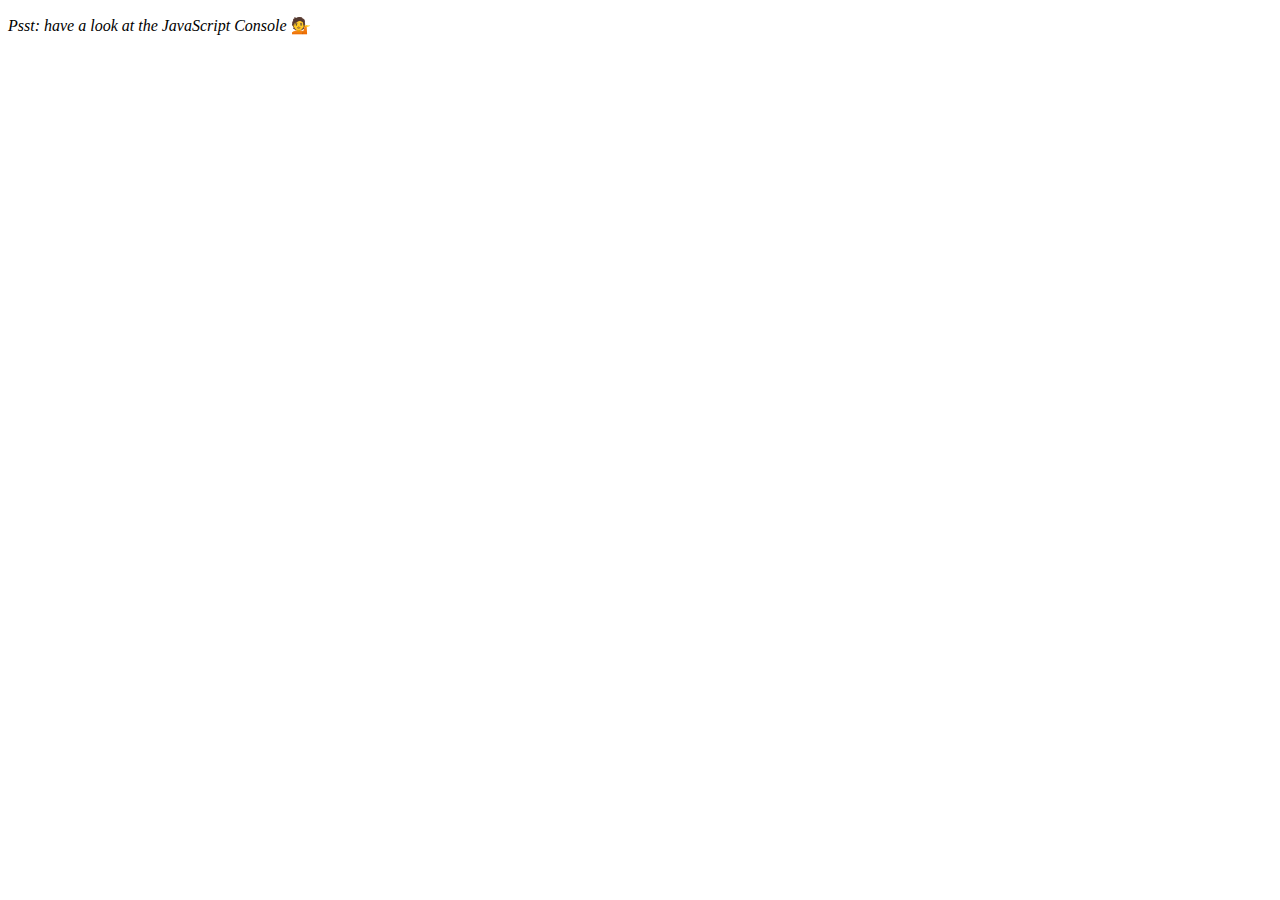
<file: array-cardio-1/index.html>
<!DOCTYPE html>
<html lang="en">
<head>
  <meta charset="UTF-8">
  <title>Array Cardio 💪</title>
</head>

<body>
  <p><em>Psst: have a look at the JavaScript Console</em> 💁</p>
  
  <script type="text/javascript" src="./script.js"></script>
</body>
</html>
</file>
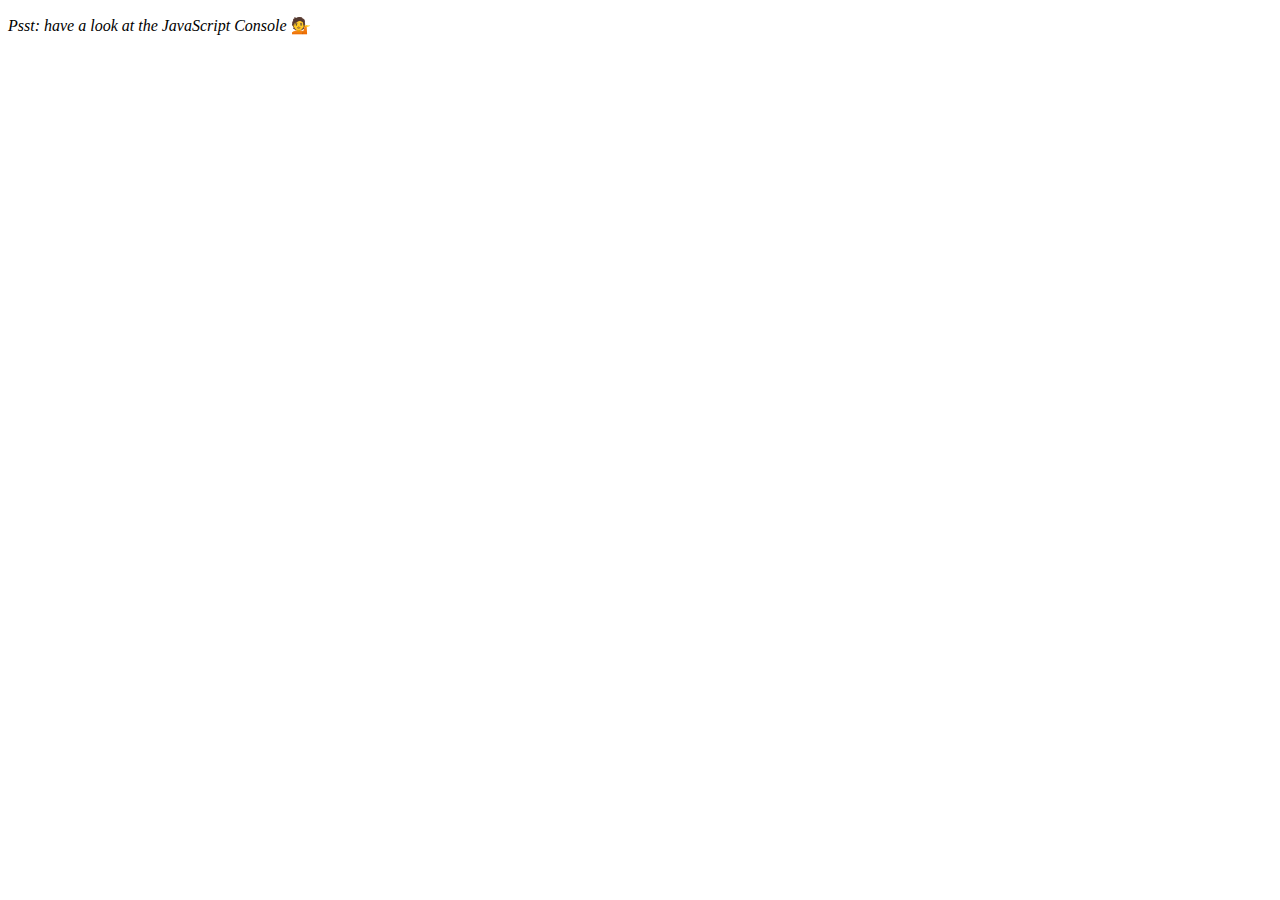
<file: array-cardio-2/index.html>
<!DOCTYPE html>
<html lang="en">
<head>
  <meta charset="UTF-8">
  <title>Array Cardio 💪💪</title>
</head>
<body>
  <p><em>Psst: have a look at the JavaScript Console</em> 💁</p>
  <script type="text/javascript" src="./script.js"></script>
</body>
</html>
</file>
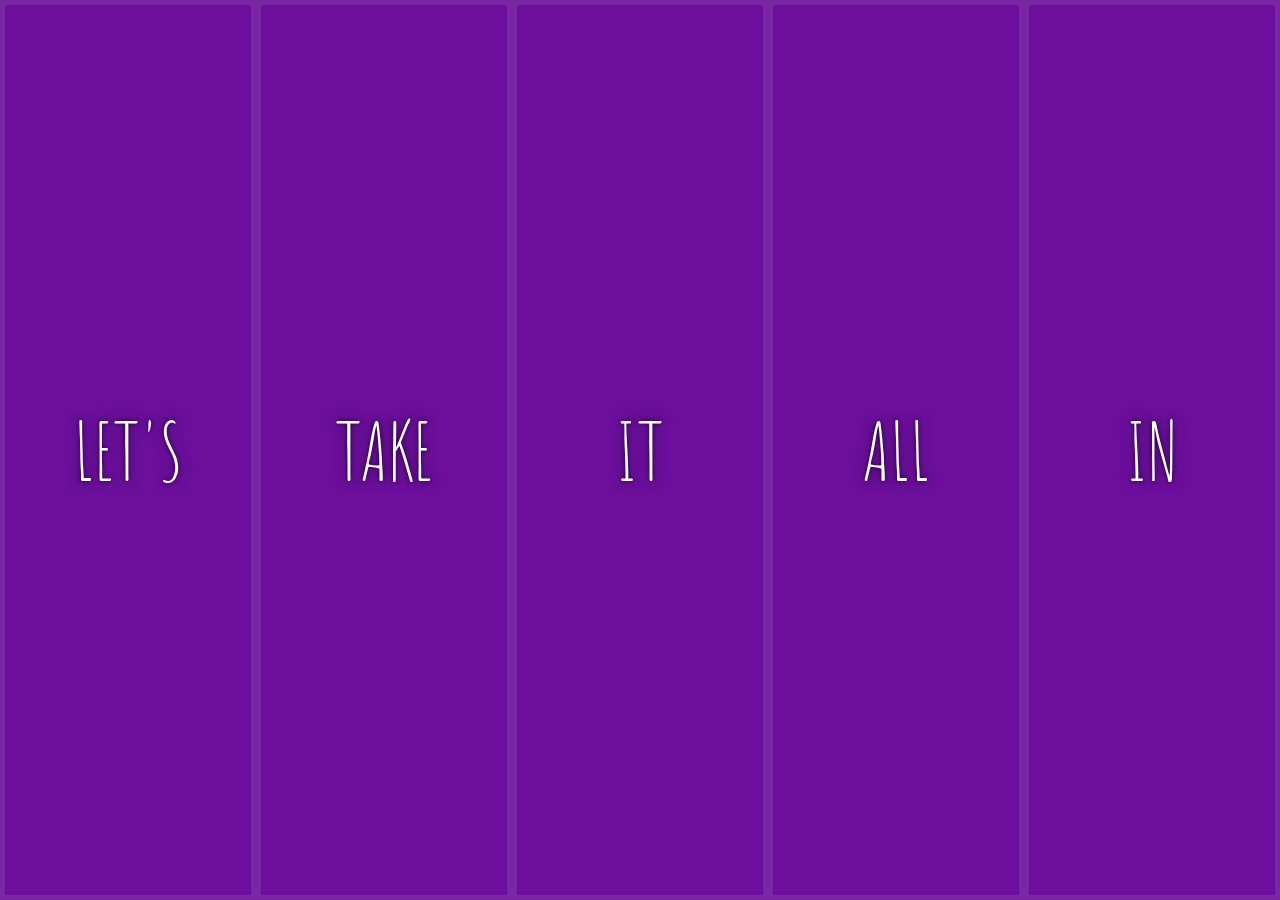
<file: flex-panel-gallery/index.html>
<!DOCTYPE html>
<html lang="en">
<head>
  <meta charset="UTF-8">
  <title>Flex Panels 💪</title>
  <link href='https://fonts.googleapis.com/css?family=Amatic+SC' rel='stylesheet' type='text/css'>
  <link rel="stylesheet" type="text/css" href="./style.css">
</head>

<body>

  <div class="panels">
    <div class="panel panel1">
      <p>Hey</p>
      <p>Let's</p>
      <p>Dance</p>
    </div>
    <div class="panel panel2">
      <p>Give</p>
      <p>Take</p>
      <p>Receive</p>
    </div>
    <div class="panel panel3">
      <p>Experience</p>
      <p>It</p>
      <p>Today</p>
    </div>
    <div class="panel panel4">
      <p>Give</p>
      <p>All</p>
      <p>You can</p>
    </div>
    <div class="panel panel5">
      <p>Life</p>
      <p>In</p>
      <p>Motion</p>
    </div>
  </div>

  <script type="text/javascript" src="./script.js"></script>
</body>
</html>
</file>
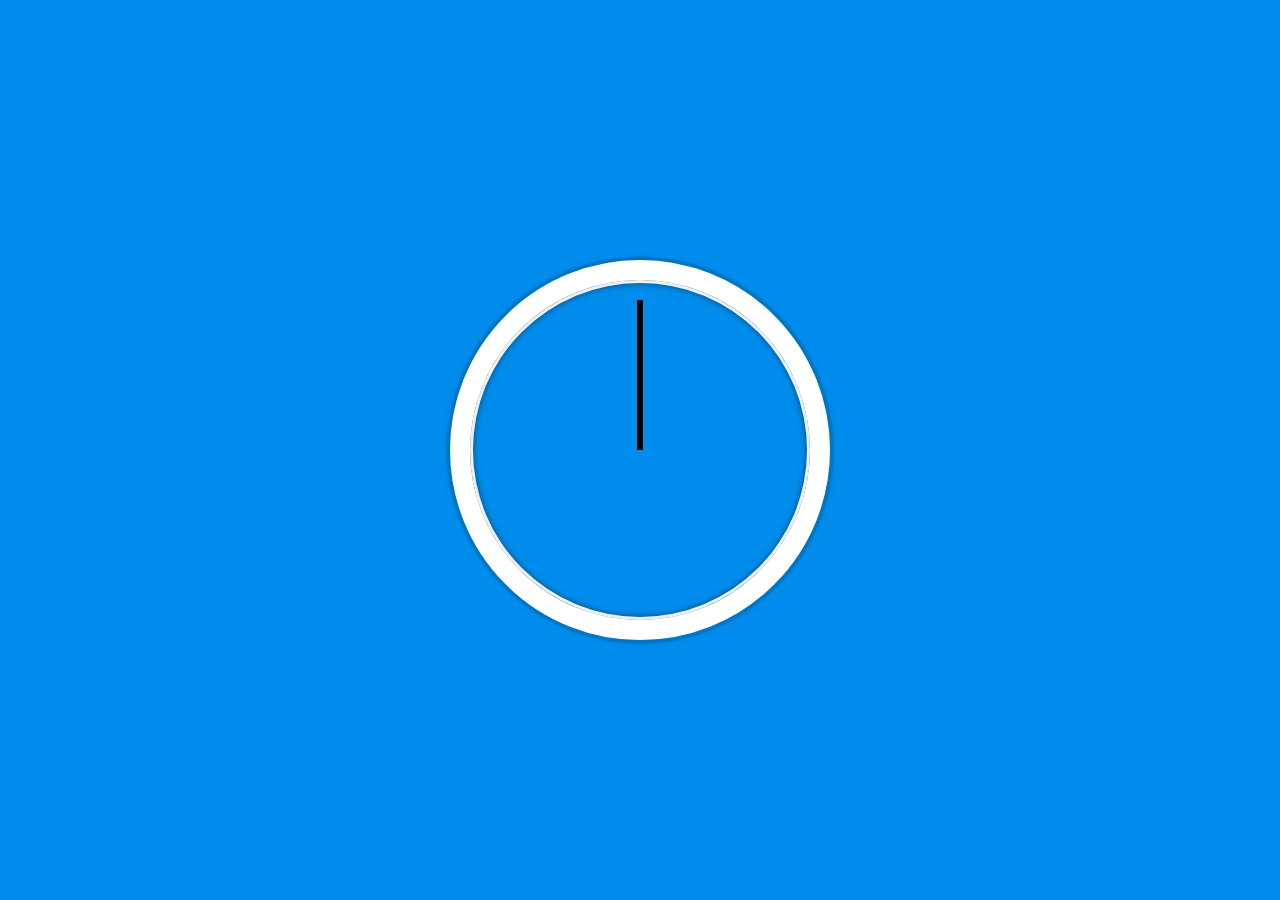
<file: JavaScript-clock/index.html>
<!doctype html>

<html lang="en">
<head>
	<meta charset="utf-8">

	<title>JS/CSS Clock</title>
	<link rel="stylesheet" href="./style.css">

	<!--[if lt IE 9]>
		<script src="https://cdnjs.cloudflare.com/ajax/libs/html5shiv/3.7.3/html5shiv.js"></script>
	<![endif]-->
</head>

<body>

<div class="clock">
	<div class="clock-face">
		<div class="hand hour-hand"></div>
		<div class="hand min-hand"></div>
		<div class="hand second-hand"></div>
	</div>
</div>

<script src="./script.js" type="text/javascript"></script>
</body>
</html>
</file>
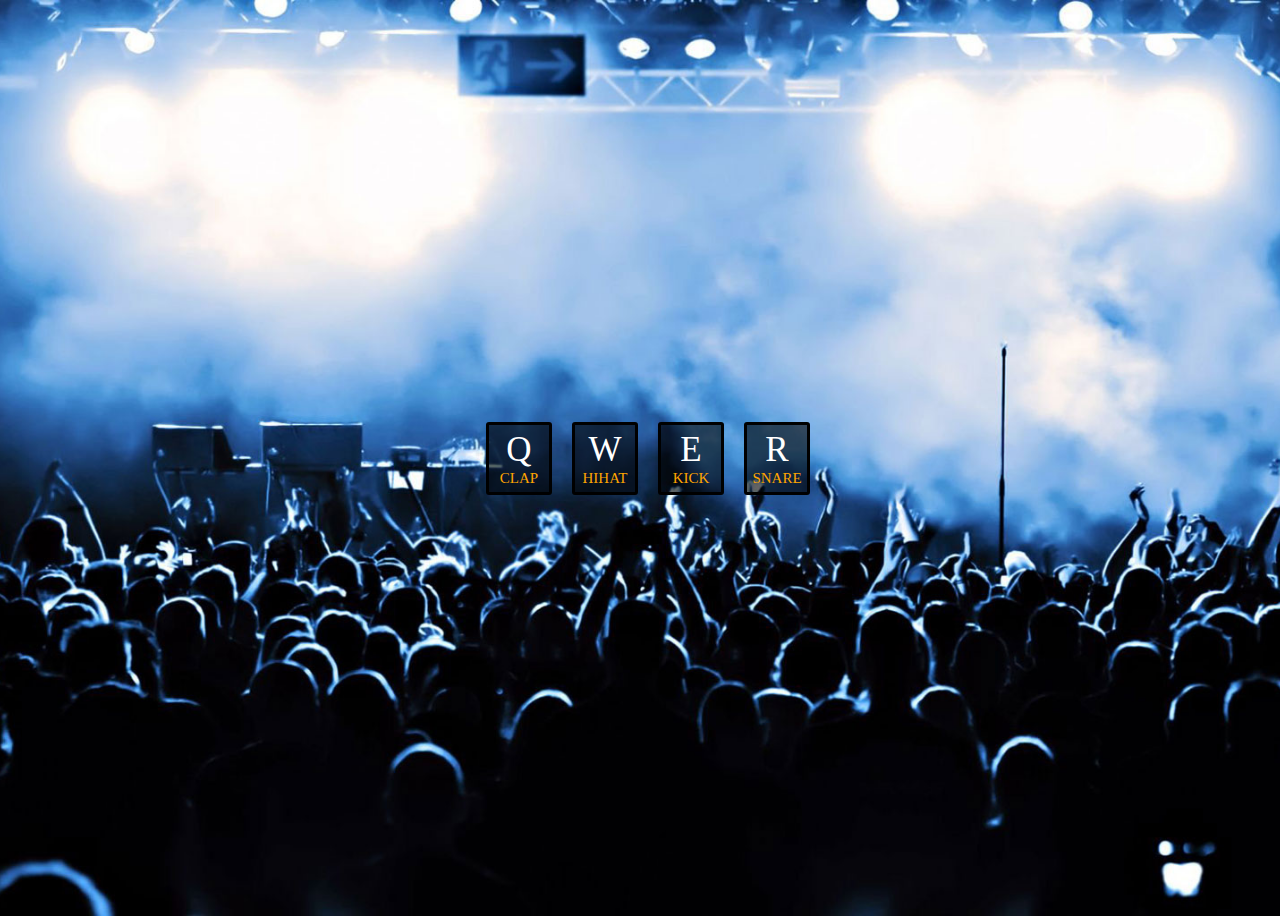
<file: JavaScript-drum-kit/index.html>
<!doctype html>

<html lang="en">
<head>
  <meta charset="utf-8">

  <title>JavaScript Drum-Kit</title>
  <link rel="stylesheet" href="./style.css">

  <!--[if lt IE 9]>
    <script src="https://cdnjs.cloudflare.com/ajax/libs/html5shiv/3.7.3/html5shiv.js"></script>
  <![endif]-->
</head>

<body>

<div class="keys">
  <div class="key" data-key="81">Q<span>CLAP</span></div>
  <div class="key" data-key="87">W<span>HIHAT</span></div>
  <div class="key" data-key="69">E<span>KICK</span></div>
  <div class="key" data-key="82">R<span>SNARE</span></div>
</div>

<audio data-key="81" src="resource/sounds/clap.mp3"></audio>
<audio data-key="87" src="resource/sounds/hi-hat.mp3"></audio>
<audio data-key="69" src="resource/sounds/kick.mp3"></audio>
<audio data-key="82" src="resource/sounds/snare.mp3"></audio>

  <script src="./script.js"></script>
</body>
</html>
</file>
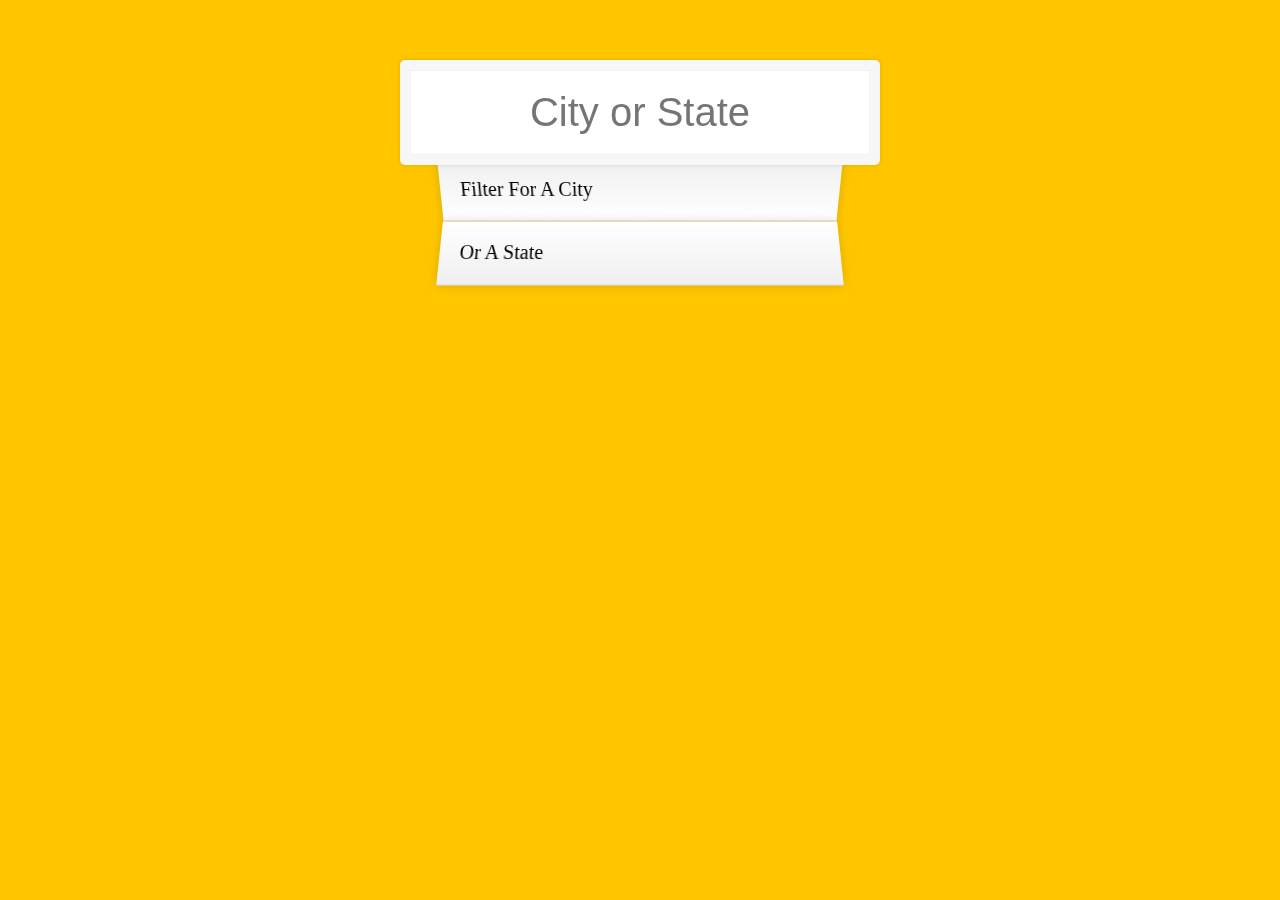
<file: type-ahead/index.html>
<!DOCTYPE html>
<html lang="en">
<head>
  <meta charset="UTF-8">
  <title>Type Ahead 👀</title>
  <link rel="stylesheet" href="./style.css">
</head>
<body>

  <form class="search-form">
    <input type="text" class="search" placeholder="City or State">
    <ul class="suggestions">
      <li>Filter for a city</li>
      <li>or a state</li>
    </ul>
  </form>

  <script type="text/javascript" src="./script.js"></script>

</body>
</html>
</file>
<file: flex-panel-gallery/style.css>
html {
  box-sizing: border-box;
  background:#ffc600;
  font-family:'helvetica neue';
  font-size: 20px;
  font-weight: 200;
}
body {
  margin: 0;
}
*, *:before, *:after {
  box-sizing: inherit;
}
.panels {
  min-height:100vh;
  overflow: hidden;
  display: flex;
}
.panel {
  background:#6B0F9C;
  box-shadow:inset 0 0 0 5px rgba(255,255,255,0.1);
  color:white;
  text-align: center;
  align-items:center;
  /* Safari transitionend event.propertyName === flex */
  /* Chrome + FF transitionend event.propertyName === flex-grow */
  transition:
    font-size 0.7s cubic-bezier(0.61,-0.19, 0.7,-0.11),
    flex 0.7s cubic-bezier(0.61,-0.19, 0.7,-0.11),
    background 0.2s;
  font-size: 20px;
  background-size:cover;
  background-position:center;
  flex: 1;
  flex-direction: column;
  display: flex;
}
.panel1 { background-image:url(https://source.unsplash.com/gYl-UtwNg_I/1500x1500); }
.panel2 { background-image:url(https://source.unsplash.com/1CD3fd8kHnE/1500x1500); }
.panel3 { background-image:url(https://images.unsplash.com/photo-1465188162913-8fb5709d6d57?ixlib=rb-0.3.5&q=80&fm=jpg&crop=faces&cs=tinysrgb&w=1500&h=1500&fit=crop&s=967e8a713a4e395260793fc8c802901d); }
.panel4 { background-image:url(https://source.unsplash.com/ITjiVXcwVng/1500x1500); }
.panel5 { background-image:url(https://source.unsplash.com/3MNzGlQM7qs/1500x1500); }
.panel > * {
  margin:0;
  width: 100%;
  transition:transform 0.5s;
  display: flex;
  justify-content: center;
  align-items: center;
  flex: 1;
}
.panel p {
  text-transform: uppercase;
  font-family: 'Amatic SC', cursive;
  text-shadow:0 0 4px rgba(0, 0, 0, 0.72), 0 0 14px rgba(0, 0, 0, 0.45);
  font-size: 2em;
}
.panel p:nth-child(2) {
  font-size: 4em;
}
.panel > *:first-child { 
  transform: translateY(-100%);
}
.panel > *:last-child {
  transform: translateY(100%);
}
.panel.open-active > *:first-child {
  transform: translateY(0);
}
.panel.open-active > *:last-child {
  transform: translateY(0);
}
.panel.open {
  flex: 5;
  font-size:40px;
}
</file>
<file: JavaScript-clock/style.css>
html {
	background:#018DED url(http://unsplash.it/1500/1000?image=881&blur=50);
	background-size:cover;
	font-family:'helvetica neue';
	text-align: center;
	font-size: 10px;
}
body {
	margin: 0;
	font-size: 2rem;
	display:flex;
	flex:1;
	min-height: 100vh;
	align-items: center;
}
.clock {
	width: 30rem;
	height: 30rem;
	border:20px solid white;
	border-radius:50%;
	margin:50px auto;
	position: relative;
	padding:2rem;
	box-shadow:
		0 0 0 4px rgba(0,0,0,0.1),
		inset 0 0 0 3px #EFEFEF,
		inset 0 0 10px black,
		0 0 10px rgba(0,0,0,0.2);
}
.clock-face {
	position: relative;
	width: 100%;
	height: 100%;
	transform: translateY(-3px); /* account for the height of the clock hands */
}
.hand {
	width:50%;
	height:6px;
	background:black;
	position: absolute;
	top:50%;
	transform: rotate(90deg);
	transform-origin: right;
}
</file>
<file: JavaScript-drum-kit/style.css>
body {
  width: 100vw;
  height: 100vh;
  background: url('resource/images/hero-bg.jpg');
  background-size: cover;
  background-position: center;
}

.keys {
  display: flex;
  justify-content: center;
  align-items: center;
  height: 100vh;
}

.key {
  border: 3px solid rgb(0,0,0);
  border-radius: 3px;
  padding: 5px;
  margin: 0 10px;
  min-width: 50px;
  font-size: 35px;
  background: rgba(0,0,0,0.6);
  text-align: center;
  transition: all 0.2s;
  color: #fff;
}

span {
  display: block;
  text-align: center;
  font-size: 15px;
  color: orange;
}

.playing {
  border: 3px solid orange;
  transform: scale(1.1);
}
</file>
<file: type-ahead/style.css>
html {
  box-sizing: border-box;
  background:#ffc600;
  font-family:'helvetica neue';
  font-size: 20px;
  font-weight: 200;
}
*, *:before, *:after {
  box-sizing: inherit;
}
input {
  width: 100%;
  padding:20px;
}

.search-form {
  max-width:400px;
  margin:50px auto;
}

input.search {
  margin: 0;
  text-align: center;
  outline:0;
  border: 10px solid #F7F7F7;
  width: 120%;
  left: -10%;
  position: relative;
  top: 10px;
  z-index: 2;
  border-radius: 5px;
  font-size: 40px;
  box-shadow: 0 0 5px rgba(0, 0, 0, 0.12), inset 0 0 2px rgba(0, 0, 0, 0.19);
}


.suggestions {
  margin: 0;
  padding: 0;
  position: relative;
  /*perspective:20px;*/
}
.suggestions li {
  background:white;
  list-style: none;
  border-bottom: 1px solid #D8D8D8;
  box-shadow: 0 0 10px rgba(0, 0, 0, 0.14);
  margin:0;
  padding:20px;
  transition:background 0.2s;
  display:flex;
  justify-content:space-between;
  text-transform: capitalize;
}

.suggestions li:nth-child(even) {
  transform: perspective(100px) rotateX(3deg) translateY(2px) scale(1.001);
  background: linear-gradient(to bottom,  #ffffff 0%,#EFEFEF 100%);
}
.suggestions li:nth-child(odd) {
  transform: perspective(100px) rotateX(-3deg) translateY(3px);
  background: linear-gradient(to top,  #ffffff 0%,#EFEFEF 100%);
}

span.population {
  font-size: 15px;
}

.hl {
  background:#ffc600;
}

a {
  color:black;
  background:rgba(0,0,0,0.1);
  text-decoration: none;
}
</file>
